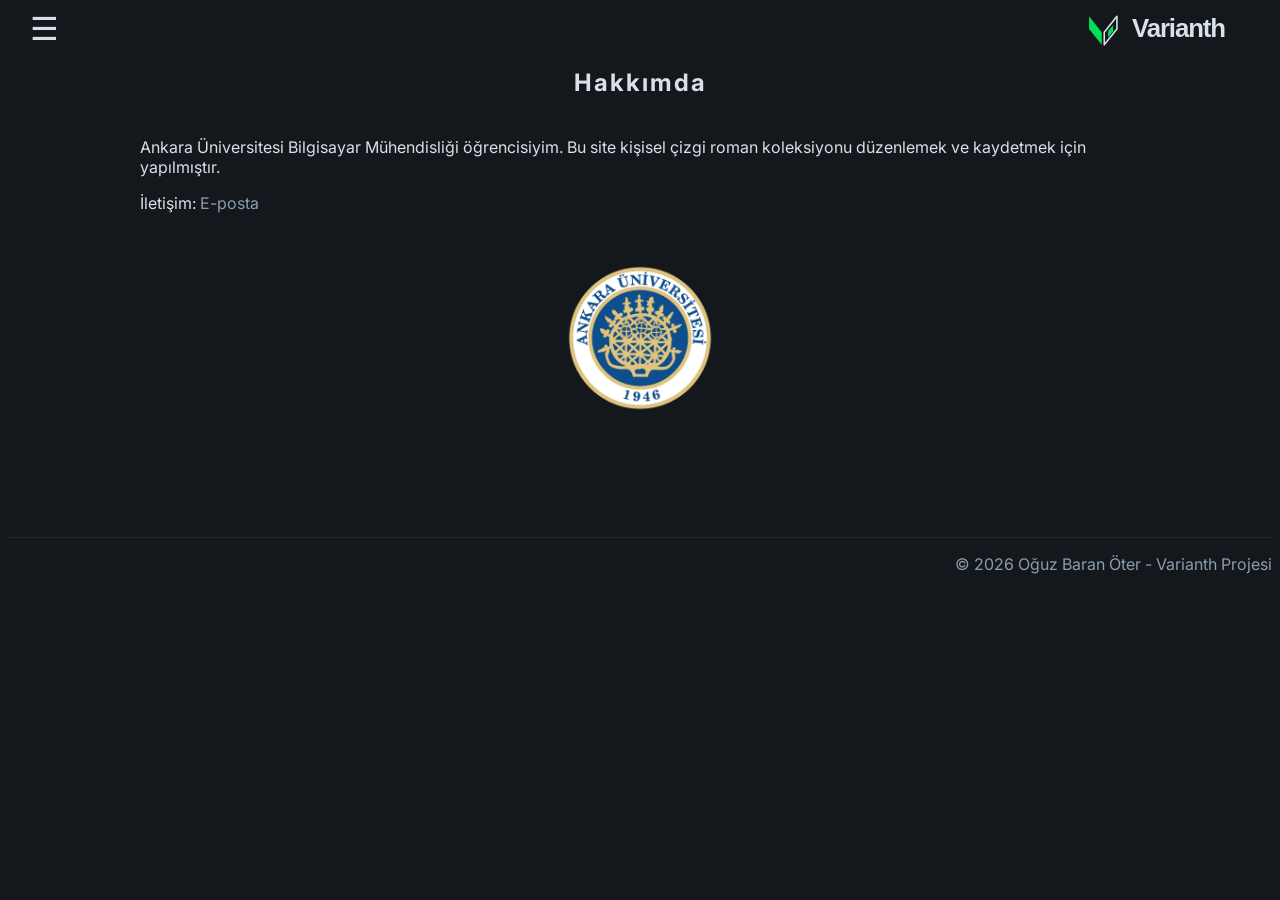
<file: about.html>
<!DOCTYPE html> 
<html lang="tr">
    <head>
        <meta charset="UTF-8">
        <meta name="viewport" content="width=device-width, initial-scale=1.0">
        <title>Hakkımda</title> 
        <link rel="preconnect" href="https://fonts.googleapis.com">
        <link rel="preconnect" href="https://fonts.gstatic.com" crossorigin>
        <link href="https://fonts.googleapis.com/css2?family=Inter:wght@400;500;600;700&display=swap" rel="stylesheet">
        <link rel="stylesheet" href="style.css">
        <script src="script.js" defer></script>
    </head>
    <body>
        <header>
            <nav class="main-nav">
                <div class="nav-menu">
                    <button class="hamburger-button" id="toggleMenu">
                        &#9776;
                    </button>

                    <ul class="nav-links" id="navList">
                        <li><a href="index.html">Ana Sayfa</a></li>
                        <li><a href="comics.html">Koleksiyon</a></li>
                        <li><a href="form.html">İletişim</a></li>
                        <li><a href="about.html">Hakkımda</a></li>
                    </ul>
                </div>

                <a href="index.html" class="varianth-link">
                    <img src="img/varianth-symbol.svg" alt="Varianth Logo" class="varianth-symbol">
                    <img src="img/varianth-text.svg" alt="Variant Text Logo" class="varianth-text">
                </a>
            </nav>
        </header>
        <main>
            <section>
                <h1>Hakkımda</h1>
                <p>Ankara Üniversitesi Bilgisayar Mühendisliği öğrencisiyim. Bu site kişisel çizgi roman koleksiyonu düzenlemek ve kaydetmek için yapılmıştır.</p>

                <p>İletişim: <a href="mailto:oguzbaranoter1@gmail.com" class="contact-mail">E-posta</a></p>

                <a href="https://www.ankara.edu.tr" target="_blank" class="uni-link"><img src="img/Ankara_Üniversitesi_logosu.png" alt="Ankara Üni Logo" class="uni-logo"></a>
            </section>
        </main>
        <footer>
            <p>&copy; 2026 Oğuz Baran Öter - Varianth Projesi</p>
        </footer>
    </body>
</html>
</file>
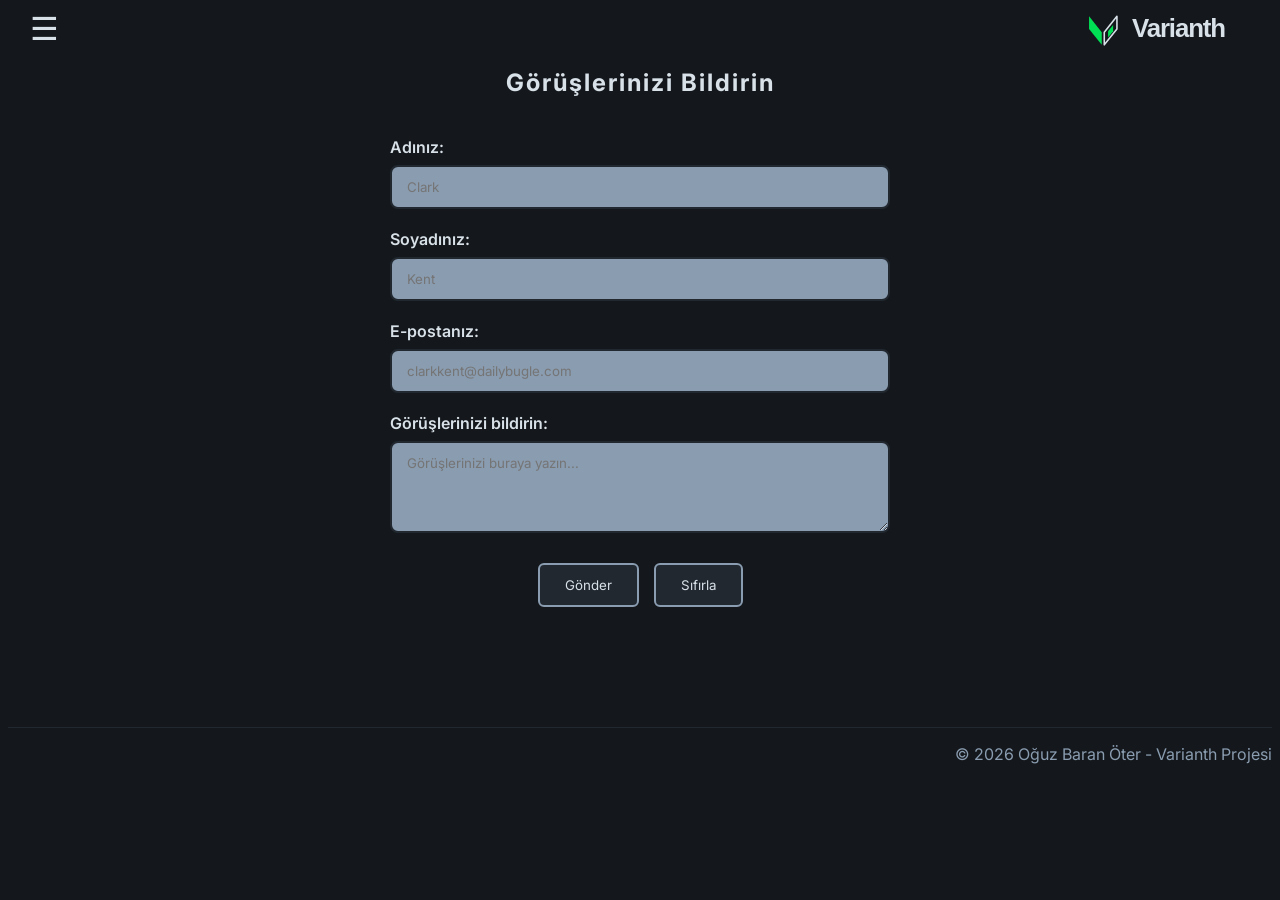
<file: form.html>
<!DOCTYPE html>
<html lang="tr">
    <head>
        <meta charset="UTF-8">
        <meta name="viewport" content="width=device-width, initial-scale=1.0">
        <title>Form Sayfası</title>
        <link rel="preconnect" href="https://fonts.googleapis.com">
        <link rel="preconnect" href="https://fonts.gstatic.com" crossorigin>
        <link href="https://fonts.googleapis.com/css2?family=Inter:wght@400;500;600;700&display=swap" rel="stylesheet">
        <link rel="stylesheet" href="style.css">
        <script src="script.js" defer></script>
    </head>
    <body>
        <header>
            <nav class="main-nav">
                <div class="nav-menu">
                    <button class="hamburger-button" id="toggleMenu">
                        &#9776;
                    </button>

                    <ul class="nav-links" id="navList">
                        <li><a href="index.html">Ana Sayfa</a></li>
                        <li><a href="comics.html">Koleksiyon</a></li>
                        <li><a href="form.html">İletişim</a></li>
                        <li><a href="about.html">Hakkımda</a></li>
                    </ul>
                </div>

                <a href="index.html" class="varianth-link">
                    <img src="img/varianth-symbol.svg" alt="Varianth Logo" class="varianth-symbol">
                    <img src="img/varianth-text.svg" alt="Variant Text Logo" class="varianth-text">
                </a>
            </nav>
        </header>
        <main>
            <section>
                <h1>Görüşlerinizi Bildirin</h1>
                <form class="feedback-form">
                    <div class="form-element">
                        <label for="firstName">Adınız:</label>
                        <input type="text" id="firstName" name="firstName" placeholder="Clark">
                    </div>

                    <div class="form-element">
                        <label for="lastName">Soyadınız:</label>
                        <input type="text" id="lastName" name="lastName" placeholder="Kent">
                    </div>

                    <div class="form-element">
                        <label for="email">E-postanız:</label>
                        <input type="email" id="email" name="email" placeholder="clarkkent@dailybugle.com">
                    </div>

                    <div class="form-element">
                        <label for="message">Görüşlerinizi bildirin:</label>
                        <textarea id="message" name="message" rows="4" placeholder="Görüşlerinizi buraya yazın..."></textarea>
                    </div>

                    <div class="form-buttons">
                        <input type="submit" value="Gönder" class="submit-button">
                        <input type="reset" value="Sıfırla" class="reset-button">
                    </div>
               </form>
            </section>
        </main>
        <footer>
            <p>&copy; 2026 Oğuz Baran Öter - Varianth Projesi</p>
        </footer>
    </body>
</html>
</file>
<file: style.css>
/* GLOBAL START */

:root {
    --gotham-slate: #14181c;
    --batcave-gray: #212830;
    --freeze-white: #d8e0e8;
    --freeze-blue: #8a9cb0;
    --kryptonite-green: #00e054;
    --riddler-green: #39ff14;
    --watchmen-yellow: #ffce00;
    --hot-magenta: #ff2a75;
    --poisonous-ivy: #02a13f;
    --swampy-things: #015e17;
    --speedster-scarlet: #4d0000;
    
    --main-bg: var(--gotham-slate);
    --card-bg: var(--batcave-gray);
    --text-main: var(--freeze-white);
    --text-accent: var(--freeze-blue);
    --accent-1: var(--kryptonite-green);
    --accent-2: var(--watchmen-yellow);
    --accent-3: var(--hot-magenta);
    --shadows: var(--poisonous-ivy);
    --accept: var(--swampy-things);
    --decline: var(--speedster-scarlet);
}

body {
    background-color: var(--main-bg);
    color: var(--text-main);
    font-family: "Inter"
}

h1 {
    text-align: center;
    margin-top: 40px;
    margin-bottom: 40px;
    font-weight: bold;
    letter-spacing: 2px;
}

main {
    max-width: 1000px;
    padding: 20px 30px;
    margin: 0 auto;
}

footer {
    text-align: right;
    color: var(--text-accent);
    border-top: 1px solid var(--card-bg);
    margin-top: 100px;
}

header {
    position: fixed;
    top: 0;
    left: 0;
    width: 100%;
    z-index: 1000;
    background-color: var(--main-bg);
}

.main-nav {
    display: flex;
    justify-content: space-between;
    align-items: center;
    padding: 10px 30px;
}

.nav-menu {
    display: flex;
    flex-direction: column;
    gap: 20px;
}

.hamburger-button {
    font-size: 2rem;
    color: var(--text-main);
    background: none;
    border: none;
    cursor: pointer;
    padding: 0;
    transition: all 0.2s ease;
}

.hamburger-button:hover {
    color: var(--accent-2);
    transform: rotate(-90deg);
}

.hamburger-button:active {
    transform: scale(90%) rotate(-90deg);
}

.nav-links li {
    flex: 1;
}

.nav-links li a {
    display: flex;
    justify-content: center;
    align-items: center;
    height: 100%;
    padding: 0 30px;
    border-bottom: 1px solid var(--card-bg);
    
}

.nav-links li:last-child a {
    border-bottom: none;
}

nav ul li a {
    color: var(--text-accent);
    text-decoration: none;
    font-weight: 500;
    font-size: 1.1rem;
    transition: color 0.2s ease;
    text-align: center;
}

nav ul li a:hover{
    color: var(--accent-2);
}

.nav-links {
    position: absolute;
    top: 60px;
    left: 0;
    width: 200px;
    background-color: var(--main-bg);
    display: flex;
    flex-direction: column;
    margin: 0;
    padding: 0;
    list-style: none;
    height: calc(100vh - 60px);
    transform: translateX(-100%);
    transition: transform 0.3s ease-in-out;
}

.nav-links.active {
    transform: translateX(0);
}

.varianth-link {
    display: flex;
    align-items: center;
    gap: 10px;
    text-decoration: none;
}

.varianth-link:hover {
    filter: drop-shadow(0 0 1px var(--freeze-white));
}

.varianth-symbol {
    height: 38px;
    width: auto;
}

.varianth-text {
    height: 28px;
    width: auto;
}

/* GLOBAL END*/

/* INDEX START */

.comic-brands {
    display: flex;
    justify-content: center;
    align-items: center;
    gap: 40px;
    margin-top: 128px;
}

.brand-logo {
    height: 100px;
    width: auto;
    filter: drop-shadow(0 0 4px #c7cdd433);
    transition: all 0.3s ease;
}

.brand-logo:hover {
    transform: scale(120%);
    filter: drop-shadow(0 0 8px var(--freeze-white));
}

/* INDEX END */


/* COMICS START */

.library-matrix {
    display: grid;
    grid-template-columns: repeat(auto-fill, minmax(150px, 1fr));
    gap: 20px;
}

.library-matrix img {
    width: 100%;
    height: 100%;
    object-fit: cover;
    display: block;
}

.cover-card {
    aspect-ratio: 2 / 3;
    border-radius: 4px;
    transition: transform 0.2s ease;
    overflow: hidden;
}

.cover-card:hover {
     transform: scale(110%);
     border: 2px solid var(--accent-1);
}

.add-comic-card {
    aspect-ratio: 2 / 3;
    width: 100%;
    background-color: var(--card-bg);
    color: var(--text-accent);
    border: 2px dashed var(--text-accent);
    border-radius: 4px;
    font-size: 3.5rem;
    font-weight: 300;
    display: flex;
    justify-content: center;
    align-items: center;
    cursor: pointer;
    transition: all 0.2s ease;
}

.add-comic-card:hover {
    transform: scale(110%);
    border: 2px solid var(--accent-1);
}

.popup-menu {
    position: fixed;
    inset: 0;
    background-color: rgba(0, 0, 0, 0.75);
    backdrop-filter: blur(4px);
    display: none;
    justify-content: center;
    align-items: center;
    z-index: 2000;
    padding: 20px;
}

.popup-menu.active {
    display: flex;
}

.popup-content {
    background-color: var(--main-bg);
    border: 1px solid var(--card-bg);
    border-radius: 12px;
    padding: 30px;
    width: 100%;
    max-width: 760px;
    box-shadow: 0 10px 30px rgba(0, 0, 0, 0.6);
}

.popup-body {
    display: grid;
    grid-template-columns: 220px 1fr;
    gap: 30px;
    align-items: start;
}

.cover-preview {
    display: flex;
    flex-direction: column;
    gap: 10px;
}

.preview-label {
    font-size: 0.75rem;
    font-weight: 600;
    letter-spacing: 1px;
    color: var(--text-accent);
}

.cover-preview-card {
    position: relative;
    aspect-ratio: 2 / 3;
    width: 100%;
    background-color: var(--card-bg);
    border: 2px solid var(--card-bg);
    border-radius: 8px;
    overflow: hidden;
}

.cover-preview-card img {
    width: 100%;
    height: 100%;
    object-fit: cover;
    display: none;
}

.cover-preview-card img.loaded {
    display: block;
}

.preview-placeholder {
    position: absolute;
    inset: 0;
    display: flex;
    justify-content: center;
    align-items: center;
    text-align: center;
    padding: 20px;
    color: var(--text-accent);
    font-size: 0.85rem;
    border: 2px dashed var(--text-accent);
    border-radius: 8px;
}

.preview-placeholder.hidden {
    display: none;
}

.preview-overlay {
    position: absolute;
    inset: auto 0 0 0;
    padding: 35px 12px 12px;
    background: linear-gradient(to top, rgba(20, 24, 28, 0.95) 20%, transparent);
    pointer-events: none;
}

.preview-overlay h3 {
    margin: 0;
    font-size: 1rem;
    color: var(--text-main);
    text-transform: uppercase;
    word-break: break-word;
}

.preview-overlay p {
    margin: 4px 0 0;
    font-size: 0.8rem;
    color: var(--accent-2);
}

.popup-header {
    display: flex;
    justify-content: space-between;
    align-items: center;
    margin-bottom: 24px;
}

.popup-header h2 {
    margin: 0;
    font-size: 1.4rem;
    color: var(--text-main);
}

.close-popup-button {
    background: none;
    border: none;
    color: var(--text-accent);
    font-size: 2rem;
    line-height: 1;
    cursor: pointer;
    transition: color 0.2s ease;
}

.close-popup-button:hover {
    color: var(--decline);
}

/* COMICS END */

/* FORM START */

.comic-form,
.feedback-form {
    display: flex;
    flex-direction: column;
    gap: 20px;
    max-width: 500px;
    margin: 0 auto;
}

.form-element {
    display: flex;
    flex-direction: column;
    gap: 8px;
}

label {
    font-weight: 600;
    color: var(--freeze-white);
}

input[type="text"],
input[type="email"],
textarea {
    background-color: var(--freeze-blue);
    padding: 12px 15px;
    border: 2px solid var(--batcave-gray);
    border-radius: 8px;
    font-family: inherit;
    outline: none;
    color: var(--gotham-slate);
}

input[type="text"]:focus,
input[type="email"]:focus,
textarea:focus {
    border-color: var(--accent-1);
    box-shadow: 0 0 8px var(--shadows);
    color: var(--gotham-slate);
}

.form-buttons {
    display: flex;
    gap: 15px;
    justify-content: center;
    margin-top: 10px;
}

.submit-button,
.reset-button {
    padding: 12px 25px;
    border: none;
    border-radius: 6px;
    cursor: pointer;
    font-family: inherit;
    background-color: var(--card-bg);
    color: var(--text-main);
    border: 2px solid var(--text-accent);
    transition: all 0.2s ease;
}

.submit-button:hover {
    transform: scale(110%);
    background-color: var(--accept);
    color: var(--card-bg);
    border-color: transparent;
    box-shadow: 0 0 4px var(--shadows); 
}

.submit-button:focus {
    transform: scale(90%);
    background-color: var(--accept);
    color: var(--card-bg);
    border-color: transparent;
    box-shadow: 0 0 4px var(--shadows); 
}

.reset-button:hover {
    transform: scale(110%);
    background-color: var(--decline);
    color: var(--card-bg);
    border-color: transparent;
    box-shadow: 0 0 4px #8a0101;
}

.reset-button:focus {    
    transform: scale(90%);
    background-color: var(--decline);
    color: var(--card-bg);
    border-color: transparent;
    box-shadow: 0 0 4px #8a0101; 
}

/* FORM END */

/* ABOUT START */

.uni-link {
    display: block;
    text-align: center;
    margin-top: 50px;
}

.uni-logo {
    width: 150px;
    height: auto;
    transition: all 0.2s ease;
}

.uni-logo:hover {
    transform: scale(110%);
}

.contact-mail {
    color: var(--freeze-blue);
    text-decoration: none;
    transition: all 0.2s ease;
}

.contact-mail:hover {
    color: var(--accent-2);
}

/* ABOUT END */
</file>
